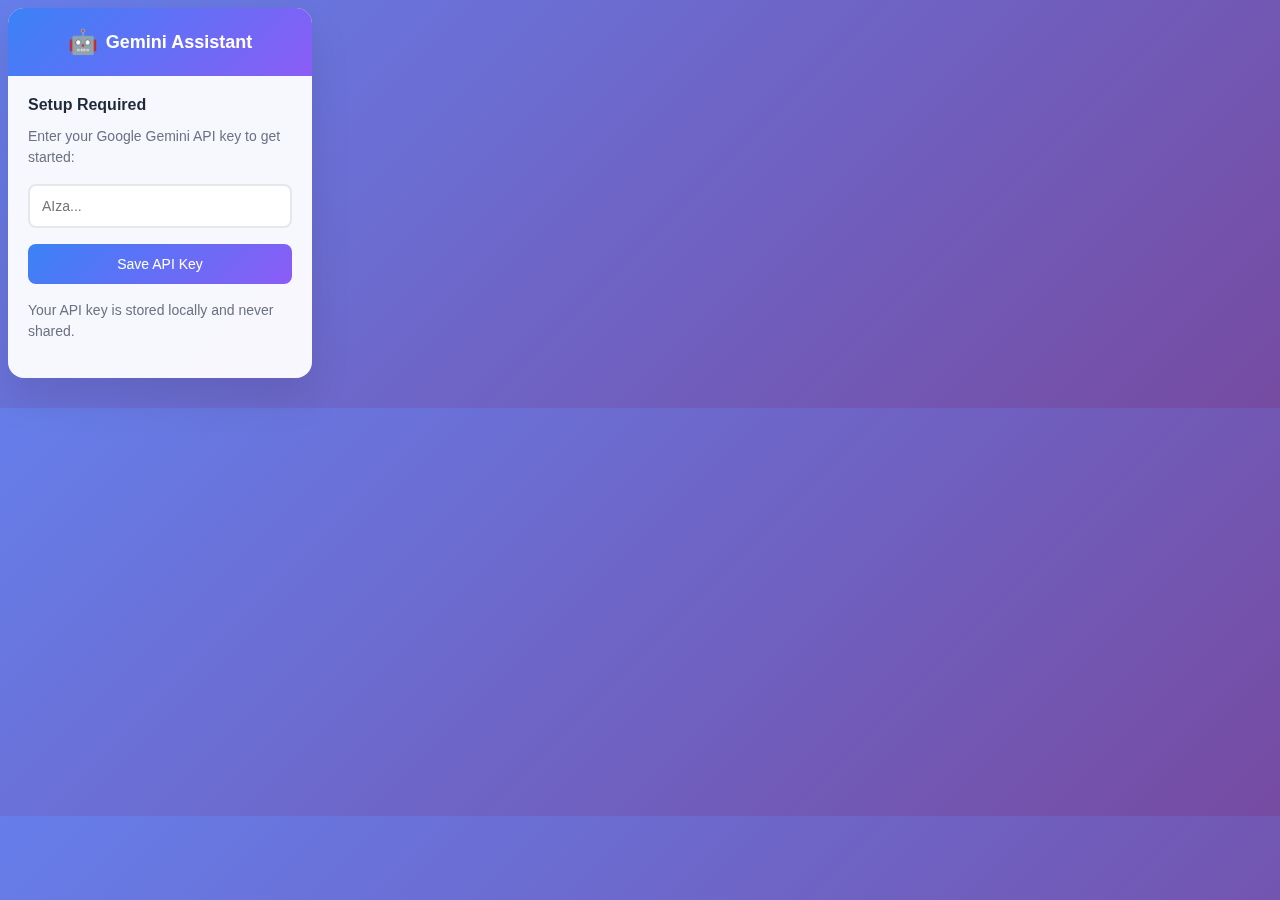
<file: popup.html>
<!DOCTYPE html>
<html lang="en">
<head>
  <meta charset="UTF-8">
  <meta name="viewport" content="width=device-width, initial-scale=1.0">
  <title>AI Page Assistant</title>
  <link rel="stylesheet" href="popup.css">
</head>
<body>
  <div class="popup-container">
    <div class="header">
      <div class="logo">
        <div class="logo-icon">🤖</div>
        <h1>Gemini Assistant</h1>
      </div>
    </div>
    
    <div class="content">
      <div id="api-key-section" class="section">
        <h3>Setup Required</h3>
        <p>Enter your Google Gemini API key to get started:</p>
        <input type="password" id="api-key-input" placeholder="AIza..." />
        <button id="save-key-btn" class="btn btn-primary">Save API Key</button>
        <p class="note">Your API key is stored locally and never shared.</p>
      </div>
      
      <div id="main-section" class="section" style="display: none;">
        <h3>Gemini Page Assistant</h3>
        <p>The AI assistant is now active on this page. Look for the floating chat button!</p>
        <button id="toggle-assistant-btn" class="btn btn-secondary">Toggle Assistant</button>
        <button id="change-key-btn" class="btn btn-outline">Change API Key</button>
      </div>
    </div>
  </div>
  
  <script src="popup.js"></script>
</body>
</html>
</file>
<file: popup.css>
* {
  margin: 0;
  padding: 0;
  box-sizing: border-box;
}

body {
  width: 320px;
  min-height: 400px;
  font-family: -apple-system, BlinkMacSystemFont, 'Segoe UI', Roboto, sans-serif;
  background: linear-gradient(135deg, #667eea 0%, #764ba2 100%);
  color: #333;
}

.popup-container {
  background: rgba(255, 255, 255, 0.95);
  backdrop-filter: blur(10px);
  border-radius: 16px;
  margin: 8px;
  overflow: hidden;
  box-shadow: 0 20px 40px rgba(0, 0, 0, 0.1);
}

.header {
  background: linear-gradient(135deg, #3B82F6, #8B5CF6);
  padding: 20px;
  text-align: center;
  color: white;
}

.logo {
  display: flex;
  align-items: center;
  justify-content: center;
  gap: 8px;
}

.logo-icon {
  font-size: 24px;
}

.header h1 {
  font-size: 18px;
  font-weight: 600;
}

.content {
  padding: 20px;
}

.section h3 {
  font-size: 16px;
  font-weight: 600;
  margin-bottom: 12px;
  color: #1f2937;
}

.section p {
  font-size: 14px;
  color: #6b7280;
  margin-bottom: 16px;
  line-height: 1.5;
}

input[type="password"] {
  width: 100%;
  padding: 12px;
  border: 2px solid #e5e7eb;
  border-radius: 8px;
  font-size: 14px;
  margin-bottom: 16px;
  transition: border-color 0.2s;
}

input[type="password"]:focus {
  outline: none;
  border-color: #3B82F6;
}

.btn {
  width: 100%;
  padding: 12px 16px;
  border: none;
  border-radius: 8px;
  font-size: 14px;
  font-weight: 500;
  cursor: pointer;
  transition: all 0.2s;
  margin-bottom: 8px;
}

.btn-primary {
  background: linear-gradient(135deg, #3B82F6, #8B5CF6);
  color: white;
}

.btn-primary:hover {
  transform: translateY(-1px);
  box-shadow: 0 4px 12px rgba(59, 130, 246, 0.3);
}

.btn-secondary {
  background: #f3f4f6;
  color: #374151;
}

.btn-secondary:hover {
  background: #e5e7eb;
}

.btn-outline {
  background: transparent;
  color: #6b7280;
  border: 1px solid #d1d5db;
}

.btn-outline:hover {
  background: #f9fafb;
}

.note {
  font-size: 12px;
  color: #9ca3af;
  margin-top: 8px;
}
</file>
